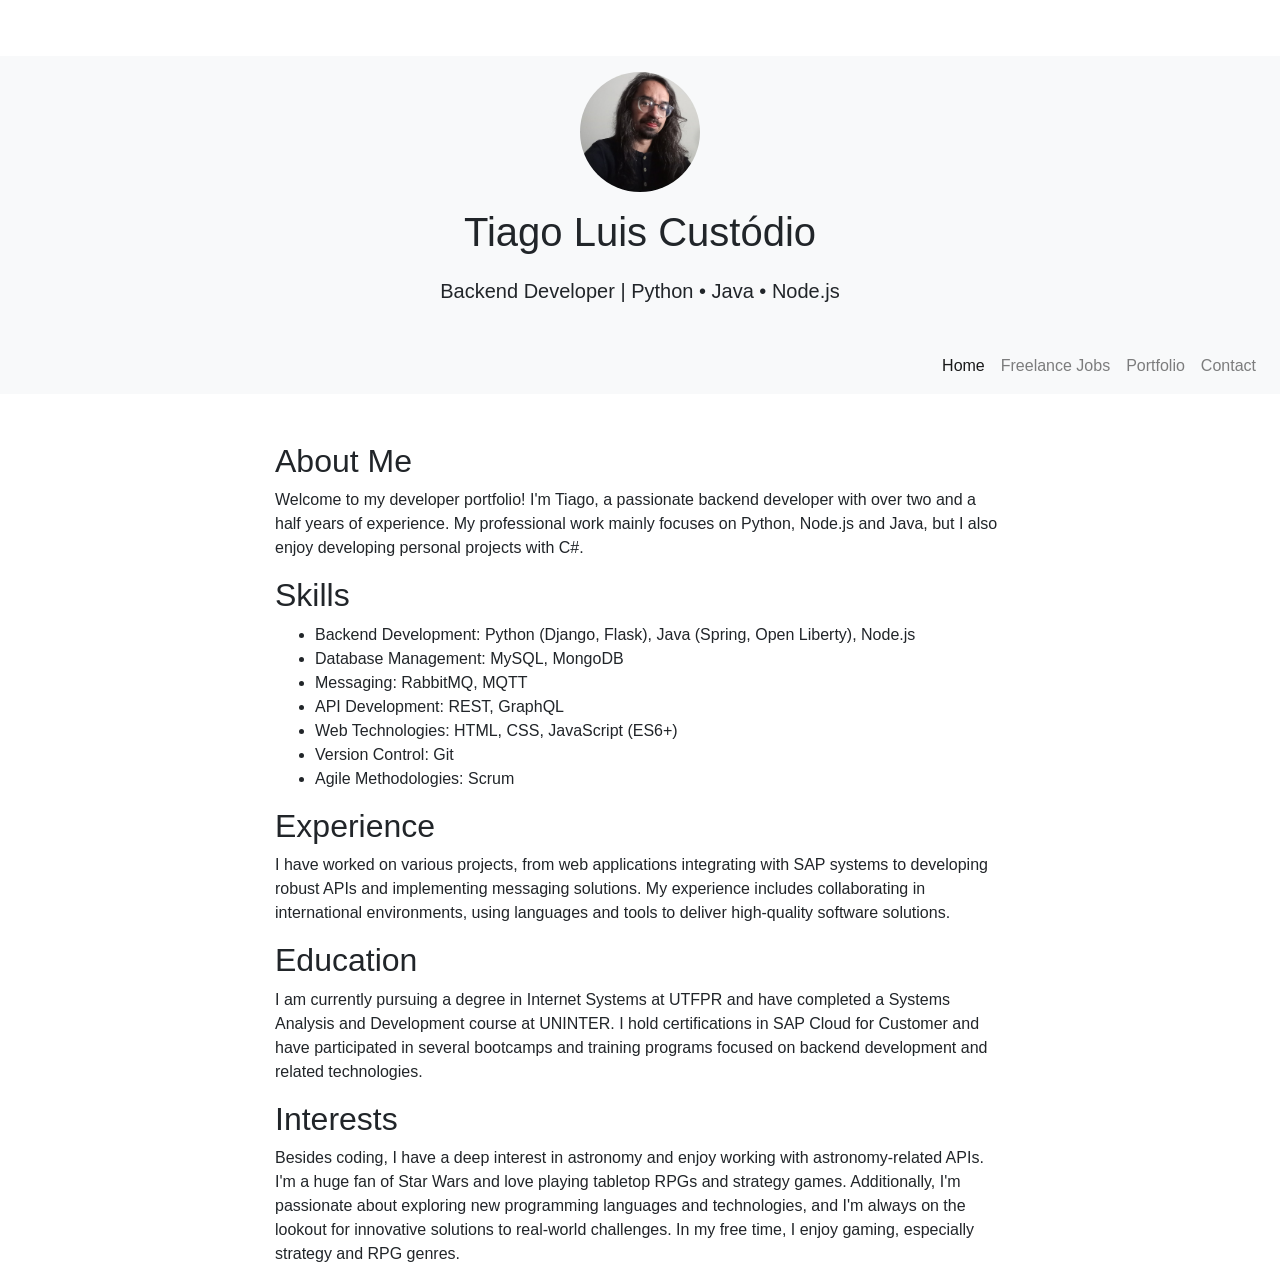
<file: index.html>
<!DOCTYPE html>
<html lang="en">
<head>
    <meta charset="UTF-8">
    <meta name="viewport" content="width=device-width, initial-scale=1.0">
    <title>Dev Portfolio - Tiago</title>
    <link rel="stylesheet" href="https://stackpath.bootstrapcdn.com/bootstrap/4.5.2/css/bootstrap.min.css">
    <link rel="stylesheet" href="style.css">
</head>
<body>
    <div class="container-fluid bg-light py-3">
        <div class="row">
            <div class="col-12 text-center">
                <img src="profile.png" alt="Profile" class="rounded-circle" width="120" height="120">
                <h1 class="mt-3">Tiago Luis Custódio</h1>
                <p class="lead">Backend Developer | Python • Java • Node.js </p>
            </div>
        </div>
    </div>

    <nav class="navbar navbar-expand-lg navbar-light bg-light">
        <a class="navbar-brand" href="#"></a>
        <button class="navbar-toggler" type="button" data-toggle="collapse" data-target="#navbarNav" aria-controls="navbarNav" aria-expanded="false" aria-label="Toggle navigation">
            <span class="navbar-toggler-icon"></span>
        </button>
        <div class="collapse navbar-collapse" id="navbarNav">
            <ul class="navbar-nav ml-auto">
                <li class="nav-item active">
                    <a class="nav-link" href="index.html">Home</a>
                </li>
                <li class="nav-item">
                    <a class="nav-link" href="freela.html">Freelance Jobs</a>
                </li>
                <li class="nav-item">
                    <a class="nav-link" href="portfolio.html">Portfolio</a>
                </li>
                <li class="nav-item">
                    <a class="nav-link" href="contact.html">Contact</a>
                </li>
            </ul>
        </div>
    </nav>

    <div class="container mt-5">
        <div class="row">
            <div class="col-md-8 mx-auto">
                <h2>About Me</h2>
                <p>Welcome to my developer portfolio! I'm Tiago, a passionate backend developer with over two and a half years of experience. My professional work mainly focuses on Python, Node.js and Java, but I also enjoy developing personal projects with C#.</p>

                <h2>Skills</h2>
                <ul>
                    <li>Backend Development: Python (Django, Flask), Java (Spring, Open Liberty), Node.js</li>
                    <li>Database Management: MySQL, MongoDB</li>
                    <li>Messaging: RabbitMQ, MQTT</li>
                    <li>API Development: REST, GraphQL</li>
                    <li>Web Technologies: HTML, CSS, JavaScript (ES6+)</li>
                    <li>Version Control: Git</li>
                    <li>Agile Methodologies: Scrum</li>
                </ul>

                <h2>Experience</h2>
                <p>I have worked on various projects, from web applications integrating with SAP systems to developing robust APIs and implementing messaging solutions. My experience includes collaborating in international environments, using languages and tools to deliver high-quality software solutions.</p>

                <h2>Education</h2>
                <p>I am currently pursuing a degree in Internet Systems at UTFPR and have completed a Systems Analysis and Development course at UNINTER. I hold certifications in SAP Cloud for Customer and have participated in several bootcamps and training programs focused on backend development and related technologies.</p>

                <h2>Interests</h2>
                <p>Besides coding, I have a deep interest in astronomy and enjoy working with astronomy-related APIs. I'm a huge fan of Star Wars and love playing tabletop RPGs and strategy games. Additionally, I'm passionate about exploring new programming languages and technologies, and I'm always on the lookout for innovative solutions to real-world challenges. In my free time, I enjoy gaming, especially strategy and RPG genres.</p>

            </div>
        </div>
    </div>

    <button id="scrollToTopBtn" class="btn btn-primary">Scroll to Top</button>

    <script src="https://code.jquery.com/jquery-3.5.1.slim.min.js"></script>
    <script src="https://cdn.jsdelivr.net/npm/@popperjs/core@2.5.4/dist/umd/popper.min.js"></script>
    <script src="https://stackpath.bootstrapcdn.com/bootstrap/4.5.2/js/bootstrap.min.js"></script>
    <script src="script.js"></script>
</body>
</html>
</file>
<file: style.css>
body {
    padding-top: 56px;
}

h1 {
    margin-top: 20px;
    margin-bottom: 20px;
}

.card-img-top {
    height: 200px;
    object-fit: cover;
}

.container {
    margin-top: 20px;
}

#scrollToTopBtn {
    display: none;
    position: fixed;
    bottom: 20px;
    right: 20px;
    z-index: 1000;
}

#scrollToTopBtn.showBtn {
    display: block;
}

.project-card {
    transition: opacity 0.5s ease;
    opacity: 1;
}

.project-card.hidden {
    opacity: 0;
    display: none;
}
</file>
